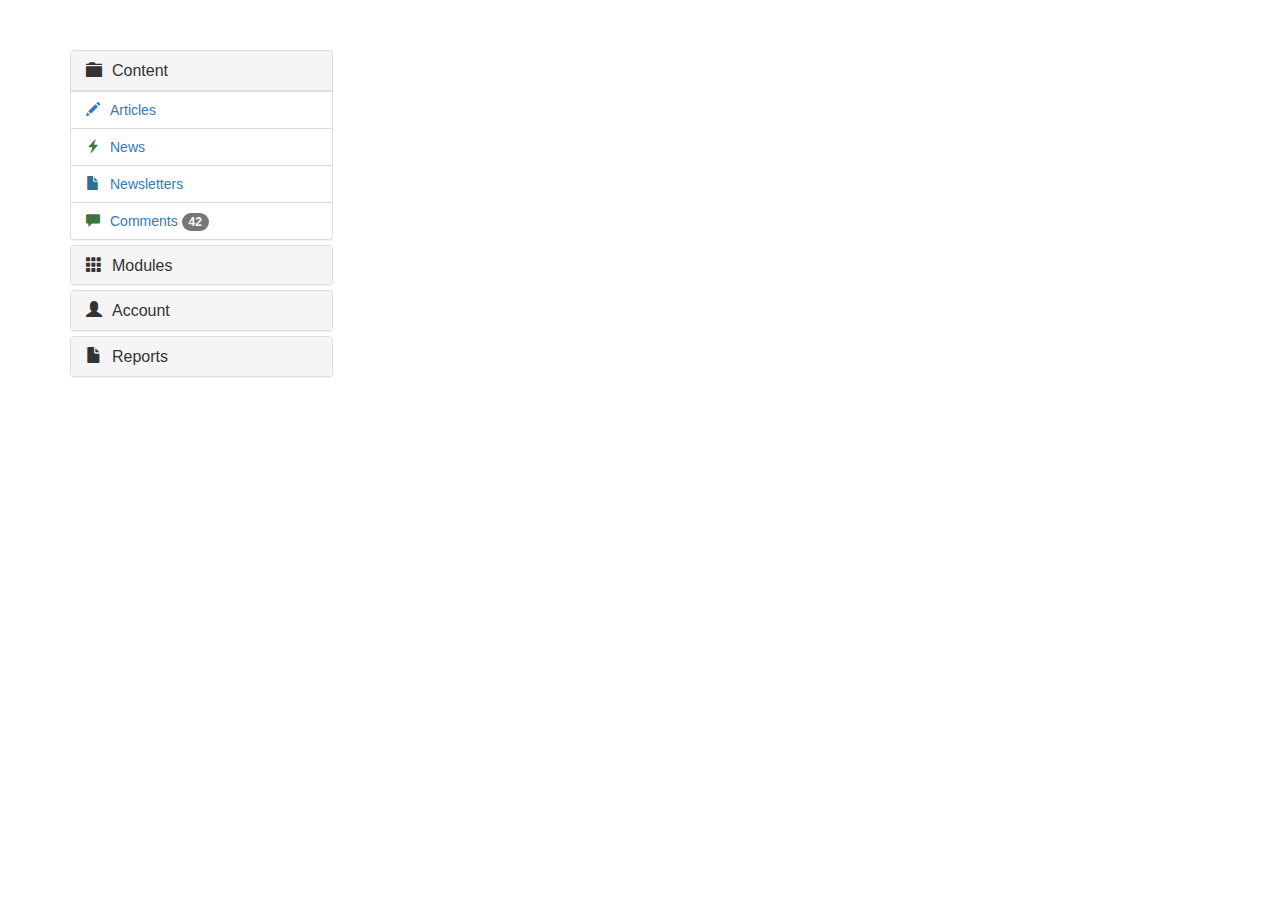
<file: accordion_menu.html>
<!DOCTYPE html>
<html lang="en">
<head>
    <meta charset="utf-8">
    <!-- This file has been downloaded from Bootsnipp.com. Enjoy! -->
    <title>Accordion Menu - Bootsnipp.com</title>
        <meta name="viewport" content="width=device-width, initial-scale=1">
    <link href="http://netdna.bootstrapcdn.com/bootstrap/3.0.3/css/bootstrap.min.css" rel="stylesheet">
    <style type="text/css">
        body{margin-top:50px;}
.glyphicon { margin-right:10px; }
.panel-body { padding:0px; }
.panel-body table tr td { padding-left: 15px }
.panel-body .table {margin-bottom: 0px; }
    </style>
    <script src="http://code.jquery.com/jquery-1.11.1.min.js"></script>
    <script src="http://netdna.bootstrapcdn.com/bootstrap/3.0.3/js/bootstrap.min.js"></script>
</head>
<body>
<div class="container">
    <div class="row">
        <div class="col-sm-3 col-md-3">
            <div class="panel-group" id="accordion">
                <div class="panel panel-default">
                    <div class="panel-heading">
                        <h4 class="panel-title">
                            <a data-toggle="collapse" data-parent="#accordion" href="#collapseOne"><span class="glyphicon glyphicon-folder-close">
                            </span>Content</a>
                        </h4>
                    </div>
                    <div id="collapseOne" class="panel-collapse collapse in">
                        <div class="panel-body">
                            <table class="table">
                                <tr>
                                    <td>
                                        <span class="glyphicon glyphicon-pencil text-primary"></span><a href="http://www.jquery2dotnet.com">Articles</a>
                                    </td>
                                </tr>
                                <tr>
                                    <td>
                                        <span class="glyphicon glyphicon-flash text-success"></span><a href="http://www.jquery2dotnet.com">News</a>
                                    </td>
                                </tr>
                                <tr>
                                    <td>
                                        <span class="glyphicon glyphicon-file text-info"></span><a href="http://www.jquery2dotnet.com">Newsletters</a>
                                    </td>
                                </tr>
                                <tr>
                                    <td>
                                        <span class="glyphicon glyphicon-comment text-success"></span><a href="http://www.jquery2dotnet.com">Comments</a>
                                        <span class="badge">42</span>
                                    </td>
                                </tr>
                            </table>
                        </div>
                    </div>
                </div>
                <div class="panel panel-default">
                    <div class="panel-heading">
                        <h4 class="panel-title">
                            <a data-toggle="collapse" data-parent="#accordion" href="#collapseTwo"><span class="glyphicon glyphicon-th">
                            </span>Modules</a>
                        </h4>
                    </div>
                    <div id="collapseTwo" class="panel-collapse collapse">
                        <div class="panel-body">
                            <table class="table">
                                <tr>
                                    <td>
                                        <a href="http://www.jquery2dotnet.com">Orders</a> <span class="label label-success">$ 320</span>
                                    </td>
                                </tr>
                                <tr>
                                    <td>
                                        <a href="http://www.jquery2dotnet.com">Invoices</a>
                                    </td>
                                </tr>
                                <tr>
                                    <td>
                                        <a href="http://www.jquery2dotnet.com">Shipments</a>
                                    </td>
                                </tr>
                                <tr>
                                    <td>
                                        <a href="http://www.jquery2dotnet.com">Tex</a>
                                    </td>
                                </tr>
                            </table>
                        </div>
                    </div>
                </div>
                <div class="panel panel-default">
                    <div class="panel-heading">
                        <h4 class="panel-title">
                            <a data-toggle="collapse" data-parent="#accordion" href="#collapseThree"><span class="glyphicon glyphicon-user">
                            </span>Account</a>
                        </h4>
                    </div>
                    <div id="collapseThree" class="panel-collapse collapse">
                        <div class="panel-body">
                            <table class="table">
                                <tr>
                                    <td>
                                        <a href="http://www.jquery2dotnet.com">Change Password</a>
                                    </td>
                                </tr>
                                <tr>
                                    <td>
                                        <a href="http://www.jquery2dotnet.com">Notifications</a> <span class="label label-info">5</span>
                                    </td>
                                </tr>
                                <tr>
                                    <td>
                                        <a href="http://www.jquery2dotnet.com">Import/Export</a>
                                    </td>
                                </tr>
                                <tr>
                                    <td>
                                        <span class="glyphicon glyphicon-trash text-danger"></span><a href="http://www.jquery2dotnet.com" class="text-danger">
                                            Delete Account</a>
                                    </td>
                                </tr>
                            </table>
                        </div>
                    </div>
                </div>
                <div class="panel panel-default">
                    <div class="panel-heading">
                        <h4 class="panel-title">
                            <a data-toggle="collapse" data-parent="#accordion" href="#collapseFour"><span class="glyphicon glyphicon-file">
                            </span>Reports</a>
                        </h4>
                    </div>
                    <div id="collapseFour" class="panel-collapse collapse">
                        <div class="panel-body">
                            <table class="table">
                                <tr>
                                    <td>
                                        <span class="glyphicon glyphicon-usd"></span><a href="http://www.jquery2dotnet.com">Sales</a>
                                    </td>
                                </tr>
                                <tr>
                                    <td>
                                        <span class="glyphicon glyphicon-user"></span><a href="http://www.jquery2dotnet.com">Customers</a>
                                    </td>
                                </tr>
                                <tr>
                                    <td>
                                        <span class="glyphicon glyphicon-tasks"></span><a href="http://www.jquery2dotnet.com">Products</a>
                                    </td>
                                </tr>
                                <tr>
                                    <td>
                                        <span class="glyphicon glyphicon-shopping-cart"></span><a href="http://www.jquery2dotnet.com">Shopping Cart</a>
                                    </td>
                                </tr>
                            </table>
                        </div>
                    </div>
                </div>
            </div>
        </div>
    </div>
</div>

<script type="text/javascript">

</script>
</body>
</html>
</file>
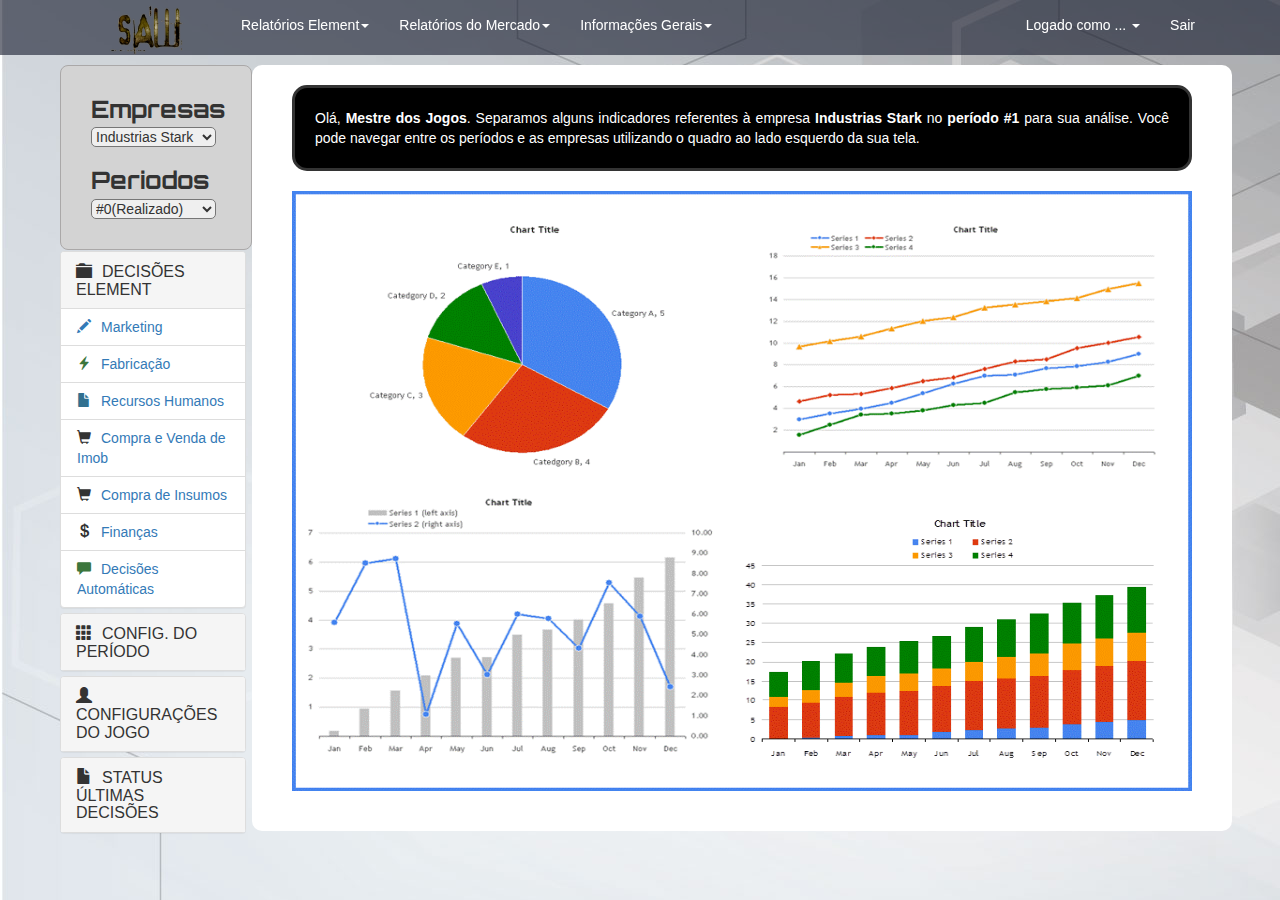
<file: tela graficos.html>
<!DOCTYPE html>
<html lang="pt-br">


<head>
    <meta charset="utf-8">
    <!-- This file has been downloaded from Bootsnipp.com. Enjoy! -->
    <title>Jogos de Empresa</title>
    <meta name="viewport" content="width=device-width, initial-scale=1">
    

    <!-- CSS3 + BOOTSTRAP -->
    <link href="http://maxcdn.bootstrapcdn.com/bootstrap/3.3.0/css/bootstrap.min.css" rel="stylesheet">
    <link href="css/tela%20inicial.css" rel="stylesheet">
    <link href="css/grafics.css" rel="stylesheet">
    <link href="https://fonts.googleapis.com/css?family=Orbitron" rel="stylesheet">
    

    <!-- JAVASCRIPT-->
    <script src=jquery/jquery-1.11.1.js></script>
    <script src="js/bootstrap.js"></script>
    <!-- JS BARRA LATERAL -->
</head>


<body>
<!-- MENU BARRA SUPERIOR -->
<div class="navbar-wrapper">
    <div class="container-fluid">
        <nav class="navbar navbar-fixed-top">
            <div class="container">
                <div class="navbar-header">
                    <button type="button" class="navbar-toggle collapsed" data-toggle="collapse" data-target="#navbar" aria-expanded="false" aria-controls="navbar">
                        <span class="sr-only">Toggle navigation</span>
                        <span class="icon-bar"></span>
                        <span class="icon-bar"></span>
                        <span class="icon-bar"></span>
                    </button>
                    <img class="logo-saw" src="img/Saw_film_logo.png" alt="logo-saw">
                </div>
                <div id="navbar" class="navbar-collapse collapse">
                    <ul class="nav navbar-nav">
                        <li class=" dropdown">
                            <a href="#" class="dropdown-toggle " data-toggle="dropdown" role="button" aria-haspopup="true" aria-expanded="false">Relatórios Element<span class="caret"></span></a>
                            <ul class="dropdown-menu">
                                <li class=" dropdown">
                                    <a href="#" class="dropdown-toggle " data-toggle="dropdown" role="button" aria-haspopup="true" aria-expanded="false">Visão Geral</a>
                                </li>
                                <li><a href="#">Administrativos</a></li>
                                <li><a href="#">De Produção</a> </li>
                                <li><a href="#">Financeiros e Economicos</a></li>
                                <li><a href="#">Decições do Periodo</a></li>
                            </ul>
                        </li>


                        <li class=" dropdown"><a href="#" class="dropdown-toggle " data-toggle="dropdown" role="button" aria-haspopup="true" aria-expanded="false">Relatórios do Mercado<span class="caret"></span></a>
                            <ul class="dropdown-menu">
                                <li><a href="#">Marker Share</a></li>
                                <li><a href="#">Ranking</a></li>
                                <li><a href="#">Balanços Patrimoniais de todas as empresas</a></li>
                                <li><a href="#">Rentabilidade</a></li>
                                <li><a href="#">Estrutura de Capital</a></li>
                                <li><a href="#">Liquidez</a></li>
                                <li><a href="#">Fator Insolvência</a></li>
                                <li><a href="#">Relatórios do Mediador</a></li>
                            </ul>
                        </li>


                        <li class=" dropdown"><a href="#" class="dropdown-toggle active" data-toggle="dropdown" role="button" aria-haspopup="true" aria-expanded="false">Informações Gerais<span class="caret"></span></a>
                            <ul class="dropdown-menu">
                                <li><a href="#">Informações Gerais do Periodo</a></li>
                            </ul>
                        </li>
                    </ul>
                    <ul class="nav navbar-nav pull-right">
                        <li class=" dropdown"><a href="#" class="dropdown-toggle active" data-toggle="dropdown" role="button" aria-haspopup="true" aria-expanded="false">Logado como ...  <span class="caret"></span></a>
                            <ul class="dropdown-menu">
                                <li><a href="#">Trocar Senha</a></li>
                                <li><a href="user_profile.html" target="_blank">Meu Perfil</a></li>
                            </ul>
                        </li>
                        <li class=""><a href="#">Sair</a></li>
                    </ul>
                </div>
            </div>
        </nav>
    </div>
</div>

<!-- BOX CENTRAL COM GRÁFICOS -->
<div class="container-box">
    <div class="box-lateral">
        <h3><strong>Empresas</strong></h3>
        <select>
            <option value="#">Industrias Stark</option>
        </select>
        <br>
            
        <h3><strong>Periodos</strong></h3>
        <select>
            <option value="#">#0(Realizado)</option>
            <option value="#">#1(Realizado)</option>
        </select>
    </div>


    <div class="box-central">
        <div class="black-box">
            <p>Olá, <strong>Mestre dos Jogos</strong>. 
            Separamos alguns indicadores referentes à empresa <strong>Industrias Stark</strong> no <strong>período #1</strong> para sua análise. 
            Você pode navegar entre os períodos e as empresas utilizando o quadro ao lado esquerdo da sua tela.</p>
        </div>
        <img src="img/stacked_column_chart.gif" class="graficos">
    </div>
</div>
    
<div class="container-lateral">
    <div class="row">
        <div class="col-sm-3 col-md-3">
            <div class="panel-group" id="accordion">
                <div class="panel panel-default">
                    <div class="panel-heading">
                        <h4 class="panel-title">
                            <a data-toggle="collapse" data-parent="#accordion" href="#collapseOne"><span class="glyphicon glyphicon-folder-close">
                            </span>DECISÕES ELEMENT</a>
                        </h4>
                    </div>
                    <div id="collapseOne" class="panel-collapse collapse in">
                        <div class="panel-body2">
                            <table class="table">
                                <tr>
                                    <td>
                                        <span class="glyphicon glyphicon-pencil text-primary"></span><a href="#">Marketing</a>
                                    </td>
                                </tr>
                                <tr>
                                    <td>
                                        <span class="glyphicon glyphicon-flash text-success"></span><a href="#">Fabricação</a>
                                    </td>
                                </tr>
                                <tr>
                                    <td>
                                        <span class="glyphicon glyphicon-file text-info"></span><a href="#">Recursos Humanos</a>
                                    </td>
                                </tr>
                                <tr>
                                    <td>
                                        <span class="glyphicon glyphicon-shopping-cart"></span><a href="#">Compra e Venda de Imob</a>
                                    </td>
                                </tr>
                                <tr>
                                    <td>
                                        <span class="glyphicon glyphicon-shopping-cart"></span><a href="#">Compra de Insumos</a>
                                    </td>
                                </tr>
                                <tr>
                                    <td>
                                        <span class="glyphicon glyphicon-usd"></span><a href="#">Finanças</a>
                                    </td>
                                </tr>
                                <tr>
                                    <td>
                                        <span class="glyphicon glyphicon-comment text-success"></span><a href="#">Decisões Automáticas</a>
                                    </td>
                                </tr>
                            </table>
                        </div>
                    </div>
                </div>
                <div class="panel panel-default">
                    <div class="panel-heading">
                        <h4 class="panel-title">
                            <a data-toggle="collapse" data-parent="#accordion" href="#collapseTwo"><span class="glyphicon glyphicon-th">
                            </span>CONFIG. DO PERÍODO</a>
                        </h4>
                    </div>
                    <div id="collapseTwo" class="panel-collapse collapse">
                        <div class="panel-body2">
                            <table class="table">
                                <tr>
                                    <td>
                                        <a href="#">Conf. Gerais do Periodo</a>
                                    </td>
                                </tr>
                                <tr>
                                    <td>
                                        <a href="#">Multas, Prêmios e outros</a>
                                    </td>
                                </tr>
                                <tr>
                                    <td>
                                        <a href="#">Condecorações</a>
                                    </td>
                                </tr>
                                <tr>
                                    <td>
                                        <a href="#">Fornecedores</a>
                                    </td>
                                </tr>
                                <tr>
                                    <td>
                                        <a href="#">Bancos</a>
                                    </td>
                                </tr>
                                <tr>
                                    <td>
                                        <a href="#">Mão de Obra Direta</a>
                                    </td>
                                </tr>
                                <tr>
                                    <td>
                                        <a href="#">Imobilizados</a>
                                    </td>
                                </tr>
                                <tr>
                                    <td>
                                        <a href="#">Custos/Despesas</a>
                                    </td>
                                </tr>
                                <tr>
                                    <td>
                                        <a href="#">Tributos sobre Vendas</a>
                                    </td>
                                </tr>
                                <tr>
                                    <td>
                                        <a href="#">Fretes</a>
                                    </td>
                                </tr>
                                <tr>
                                    <td>
                                        <a href="#">Controle de Relatórios</a>
                                    </td>
                                </tr>
                                <tr>
                                    <td>
                                        <a href="#">Noticias</a>
                                    </td>
                                </tr>    
                            </table>
                        </div>
                    </div>
                </div>
                <div class="panel panel-default">
                    <div class="panel-heading">
                        <h4 class="panel-title">
                            <a data-toggle="collapse" data-parent="#accordion" href="#collapseThree"><span class="glyphicon glyphicon-user">
                            </span>CONFIGURAÇÕES DO JOGO</a>
                        </h4>
                    </div>
                    <div id="collapseThree" class="panel-collapse collapse">
                        <div class="panel-body2">
                            <table class="table">
                                <tr>
                                    <td>
                                        <a href="http://www.jquery2dotnet.com">Empresas</a>
                                    </td>
                                </tr>
                                <tr>
                                    <td>
                                        <a href="http://www.jquery2dotnet.com">Gerenciamento Periodos</a>
                                    </td>
                                </tr>
                                <tr>
                                    <td>
                                        <a href="http://www.jquery2dotnet.com">Usuários</a>
                                    </td>
                                </tr>
                                <tr>
                                    <td>
                                        <a href="http://www.jquery2dotnet.com" class="text-danger">Configurações Ranking</a>
                                    </td>
                                </tr>
                                <tr>
                                    <td>
                                        <a href="http://www.jquery2dotnet.com">Arquivos</a>
                                    </td>
                                </tr>
                                <tr>
                                    <td>
                                        <a href="http://www.jquery2dotnet.com">Noticias Portal</a>
                                    </td>
                                </tr>
                                <tr>
                                    <td>
                                        <a href="http://www.jquery2dotnet.com">Agendamento</a>
                                    </td>
                                </tr>
                                <tr>
                                    <td>
                                        <a href="http://www.jquery2dotnet.com">Configurações Gerais</a>
                                    </td>
                                </tr>
                            </table>
                        </div>
                    </div>
                </div>
                <div class="panel panel-default">
                    <div class="panel-heading">
                        <h4 class="panel-title">
                            <a data-toggle="collapse" data-parent="#accordion" href="#collapseFour"><span class="glyphicon glyphicon-file">
                            </span>STATUS ÚLTIMAS DECISÕES</a>
                        </h4>
                    </div>
                    <div id="collapseFour" class="panel-collapse collapse">
                        <div class="panel-body2">
                            <table class="table">
                                <tr>
                                    <td>
                                        <span class="glyphicon glyphicon-usd"></span><a href="http://www.jquery2dotnet.com">Sales</a>
                                    </td>
                                </tr>
                                <tr>
                                    <td>
                                        <span class="glyphicon glyphicon-user"></span><a href="http://www.jquery2dotnet.com">Customers</a>
                                    </td>
                                </tr>
                                <tr>
                                    <td>
                                        <span class="glyphicon glyphicon-tasks"></span><a href="http://www.jquery2dotnet.com">Products</a>
                                    </td>
                                </tr>
                                <tr>
                                    <td>
                                        <span class="glyphicon glyphicon-shopping-cart"></span><a href="http://www.jquery2dotnet.com">Shopping Cart</a>
                                    </td>
                                </tr>
                            </table>
                        </div>
                    </div>
                </div>
            </div>
        </div>
    </div>
</div>
    
<script type="text/javascript">
</script>


</body>
</html>
</file>
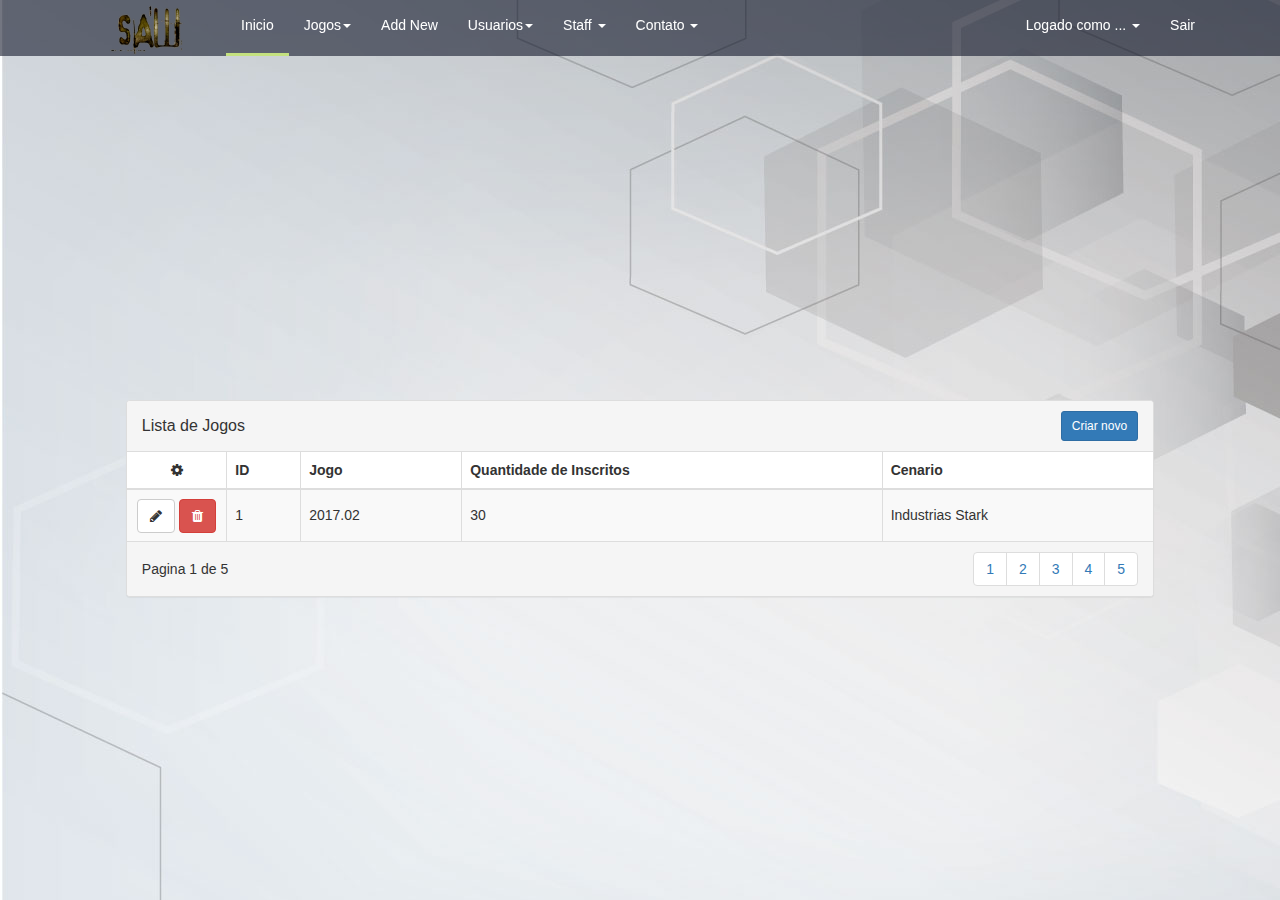
<file: Tela Inicial.html>
<!DOCTYPE html>
<html lang="pt-br">


<head>
    <meta charset="utf-8">
    <!-- This file has been downloaded from Bootsnipp.com. Enjoy! -->
    <title>Jogos de Empresa</title>
        <meta name="viewport" content="width=device-width, initial-scale=1">

    <!-- CSS3 + BOOTSTRAP -->
    <link href="http://maxcdn.bootstrapcdn.com/bootstrap/3.3.0/css/bootstrap.min.css" rel="stylesheet">
    <link href="css/tela%20inicial.css" rel="stylesheet">

    <!-- JAVASCRIPT-->
    <script src="http://code.jquery.com/jquery-1.11.1.min.js"></script>
    <script src="http://maxcdn.bootstrapcdn.com/bootstrap/3.3.0/js/bootstrap.min.js"></script>
</head>


<body>
<!-- MENU BARRA SUPERIOR -->
<div class="navbar-wrapper">
    <div class="container-fluid">
        <nav class="navbar navbar-fixed-top">
            <div class="container">
                <div class="navbar-header">
                    <button type="button" class="navbar-toggle collapsed" data-toggle="collapse" data-target="#navbar" aria-expanded="false" aria-controls="navbar">
                    <span class="sr-only">Toggle navigation</span>
                    <span class="icon-bar"></span>
                    <span class="icon-bar"></span>
                    <span class="icon-bar"></span>
                    </button>
                    <img class="logo-saw" src="img/Saw_film_logo.png" alt="logo-saw">
                </div>
                <div id="navbar" class="navbar-collapse collapse">
                    <ul class="nav navbar-nav">
                        <li class="active"><a href="#" class="">Inicio</a></li>
                        <li class=" dropdown">
                            <a href="#" class="dropdown-toggle " data-toggle="dropdown" role="button" aria-haspopup="true" aria-expanded="false">Jogos<span class="caret"></span></a>
                            <ul class="dropdown-menu">
                                <li class=" dropdown">
                                    <a href="#" class="dropdown-toggle " data-toggle="dropdown" role="button" aria-haspopup="true" aria-expanded="false">Listar Jogos</a>
                                </li>
                                <li><a href="#">Adicionar novo</a></li>
                                <li><a href="#">Listar mensagens</a> </li>
                            </ul>
                        </li>
                        <li><a href="#">Add New</a></li>
                        <li class=" dropdown"><a href="#" class="dropdown-toggle " data-toggle="dropdown" role="button" aria-haspopup="true" aria-expanded="false">Usuarios<span class="caret"></span></a>
                            <ul class="dropdown-menu">
                                <li><a href="#">Ver Usuarios</a></li>
                                <li><a href="#">Cadastrar novo</a></li>
                            </ul>
                        </li>
                        <li class=" dropdown"><a href="#" class="dropdown-toggle active" data-toggle="dropdown" role="button" aria-haspopup="true" aria-expanded="false">Staff <span class="caret"></span></a>
                            <ul class="dropdown-menu">
                                <li><a href="#">View Staff</a></li>
                                <li><a href="#">Add New</a></li>
                                <li><a href="#">Bulk Upload</a></li>
                            </ul>
                        </li>
                        <li class=" down"><a href="#" class="dropdown-toggle active" data-toggle="dropdown" role="button" aria-haspopup="true" aria-expanded="false">Contato <span class="caret"></span></a>
                            <ul class="dropdown-menu">
                                <li><a href="#">Sugestão ou ideias</a></li>
                                <li><a href="#">Reportar Problema</a></li>
                            </ul>
                        </li>
                    </ul>
                    <ul class="nav navbar-nav pull-right">
                        <li class=" dropdown"><a href="#" class="dropdown-toggle active" data-toggle="dropdown" role="button" aria-haspopup="true" aria-expanded="false">Logado como ...  <span class="caret"></span></a>
                            <ul class="dropdown-menu">
                                <li><a href="#">Trocar Senha</a></li>
                                <li><a href="user_profile_page.html" target="_blank">Meu Perfil</a></li>
                            </ul>
                        </li>
                        <li class=""><a href="#">Sair</a></li>
                    </ul>
                </div>
            </div>
        </nav>
    </div>
</div>
<script type="text/javascript">
</script>


<!-- TABELA DE JOGOS-->
<link href="https://cdnjs.cloudflare.com/ajax/libs/font-awesome/4.4.0/css/font-awesome.min.css" rel='stylesheet' type='text/css'>
<div class="container-table">
    <div class="row">
        <div class="col-md-10 col-md-offset-1">

            <div class="panel panel-default panel-table">
                <div class="panel-heading">
                    <div class="row">
                        <div class="col col-xs-6">
                            <h3 class="panel-title">Lista de Jogos</h3>
                        </div>
                        <div class="col col-xs-6 text-right">
                            <button type="button" class="btn btn-sm btn-primary btn-create">Criar novo</button>
                        </div>
                    </div>
                </div>
                <div class="panel-body">
                    <table class="table table-striped table-bordered table-list">
                        <thead>
                        <tr>
                            <th><em class="fa fa-cog"></em></th>
                            <th class="hidden-xs">ID</th>
                            <th>Jogo</th>
                            <th>Quantidade de Inscritos</th>
                            <th>Cenario</th>
                        </tr>
                        </thead>
                        <tbody>
                        <tr>
                            <td align="center">
                                <a class="btn btn-default"><em class="fa fa-pencil"></em></a>
                                <a class="btn btn-danger"><em class="fa fa-trash"></em></a>
                            </td>
                            <td class="hidden-xs">1</td>
                            <td>2017.02</td>
                            <td>30</td>
                            <td>Industrias Stark</td>
                        </tr>
                        </tbody>
                    </table>

                </div>
                <div class="panel-footer">
                    <div class="row">
                        <div class="col col-xs-4">Pagina 1 de 5
                        </div>
                        <div class="col col-xs-8">
                            <ul class="pagination hidden-xs pull-right">
                                <li><a href="#">1</a></li>
                                <li><a href="#">2</a></li>
                                <li><a href="#">3</a></li>
                                <li><a href="#">4</a></li>
                                <li><a href="#">5</a></li>
                            </ul>
                            <ul class="pagination visible-xs pull-right">
                                <li><a href="#">«</a></li>
                                <li><a href="#">»</a></li>
                            </ul>
                        </div>
                    </div>
                </div>
            </div>
        </div>
    </div>
</div>

</body>
</html>
</file>
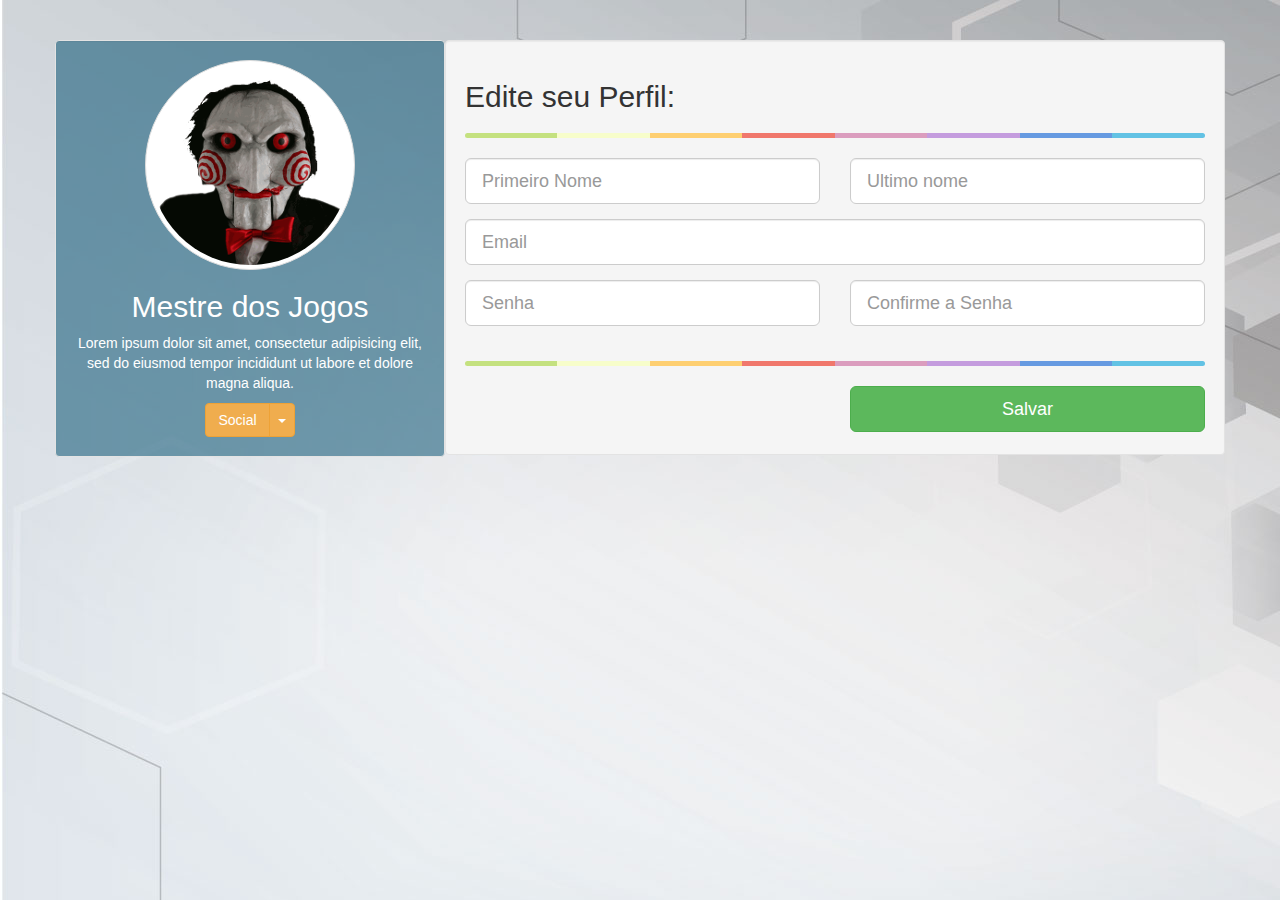
<file: user_profile.html>
<!DOCTYPE html>
<html lang="pt-br">


<head>
    <meta charset="utf-8">
    <!-- This file has been downloaded from Bootsnipp.com. Enjoy! -->
    <title>Perfil do Usuario</title>
        <meta name="viewport" content="width=device-width, initial-scale=1">

	<!-- CSS -->
    <link href="http://netdna.bootstrapcdn.com/bootstrap/3.1.0/css/bootstrap.min.css" rel="stylesheet">
	<link href="css/user_profile.css" rel="stylesheet">

	<!-- JS + JQuery -->
    <script src="http://code.jquery.com/jquery-1.11.1.min.js"></script>
    <script src="http://netdna.bootstrapcdn.com/bootstrap/3.1.0/js/bootstrap.min.js"></script>
</head>


<body>
<div class="container">
<br>
<br>
	<div class="row" id="main">
        <div class="col-md-4 well" id="leftPanel">
            <div class="row">
                <div class="col-md-12">
                	<div>
        				<img src="img/SAW.png" alt="Texto Alternativo" class="img-circle img-thumbnail">
        				<h2>Mestre dos Jogos</h2>
        				<p>Lorem ipsum dolor sit amet, consectetur adipisicing elit, sed do eiusmod
        				tempor incididunt ut labore et dolore magna aliqua.</p>
                        <div class="btn-group">
                            <button type="button" class="btn btn-warning">
                                Social</button>
                            <button type="button" class="btn btn-warning dropdown-toggle" data-toggle="dropdown">
                                <span class="caret"></span><span class="sr-only">Social</span>
                            </button>
                            <ul class="dropdown-menu" role="menu">
                                <li><a href="#">Twitter</a></li>
                                <li><a href="https://plus.google.com/+Jquery2dotnet/posts">Google +</a></li>
                                <li><a href="https://www.facebook.com/jquery2dotnet">Facebook</a></li>
                                <li class="divider"></li>
                                <li><a href="#">Github</a></li>
                            </ul>
                        </div>
        			</div>
        		</div>
            </div>
        </div>
        <div class="col-md-8 well" id="rightPanel">
            <div class="row">
    <div class="col-md-12">
    	<form role="form">
			<h2>Edite seu Perfil:</h2>
			<hr class="colorgraph">
			<div class="row">
				<div class="col-xs-12 col-sm-6 col-md-6">
					<div class="form-group">
                        <input type="text" name="first_name" id="first_name" class="form-control input-lg" placeholder="Primeiro Nome" tabindex="1">
					</div>
				</div>
				<div class="col-xs-12 col-sm-6 col-md-6">
					<div class="form-group">
						<input type="text" name="last_name" id="last_name" class="form-control input-lg" placeholder="Ultimo nome" tabindex="2">
					</div>
				</div>
			</div>
			<div class="form-group">
				<input type="email" name="email" id="email" class="form-control input-lg" placeholder="Email" tabindex="4">
			</div>
			<div class="row">
				<div class="col-xs-12 col-sm-6 col-md-6">
					<div class="form-group">
						<input type="password" name="password" id="password" class="form-control input-lg" placeholder="Senha" tabindex="5">
					</div>
				</div>
				<div class="col-xs-12 col-sm-6 col-md-6">
					<div class="form-group">
						<input type="password" name="password_confirmation" id="password_confirmation" class="form-control input-lg" placeholder="Confirme a Senha" tabindex="6">
					</div>
				</div>
			</div>
			<hr class="colorgraph">
			<div class="row">
				<div class="col-xs-12 col-md-6"></div>
				<div class="col-xs-12 col-md-6"><a href="#" class="btn btn-success btn-block btn-lg">Salvar</a></div>
			</div>
		</form>
	</div>
</div>
<!-- Modal -->
<div class="modal fade" id="t_and_c_m" tabindex="-1" role="dialog" aria-labelledby="myModalLabel" aria-hidden="true">
	<div class="modal-dialog modal-lg">
		<div class="modal-content">
			<div class="modal-header">
				<button type="button" class="close" data-dismiss="modal" aria-hidden="true">×</button>
				<h4 class="modal-title" id="myModalLabel">Termos & Condições</h4>
			</div>
			<div class="modal-body">
				<p>Lorem ipsum dolor sit amet, consectetur adipisicing elit. Similique, itaque, modi, aliquam nostrum at sapiente consequuntur natus odio reiciendis perferendis rem nisi tempore possimus ipsa porro delectus quidem dolorem ad.</p>
				<p>Lorem ipsum dolor sit amet, consectetur adipisicing elit. Similique, itaque, modi, aliquam nostrum at sapiente consequuntur natus odio reiciendis perferendis rem nisi tempore possimus ipsa porro delectus quidem dolorem ad.</p>
				<p>Lorem ipsum dolor sit amet, consectetur adipisicing elit. Similique, itaque, modi, aliquam nostrum at sapiente consequuntur natus odio reiciendis perferendis rem nisi tempore possimus ipsa porro delectus quidem dolorem ad.</p>
				<p>Lorem ipsum dolor sit amet, consectetur adipisicing elit. Similique, itaque, modi, aliquam nostrum at sapiente consequuntur natus odio reiciendis perferendis rem nisi tempore possimus ipsa porro delectus quidem dolorem ad.</p>
				<p>Lorem ipsum dolor sit amet, consectetur adipisicing elit. Similique, itaque, modi, aliquam nostrum at sapiente consequuntur natus odio reiciendis perferendis rem nisi tempore possimus ipsa porro delectus quidem dolorem ad.</p>
				<p>Lorem ipsum dolor sit amet, consectetur adipisicing elit. Similique, itaque, modi, aliquam nostrum at sapiente consequuntur natus odio reiciendis perferendis rem nisi tempore possimus ipsa porro delectus quidem dolorem ad.</p>
				<p>Lorem ipsum dolor sit amet, consectetur adipisicing elit. Similique, itaque, modi, aliquam nostrum at sapiente consequuntur natus odio reiciendis perferendis rem nisi tempore possimus ipsa porro delectus quidem dolorem ad.</p>
			</div>
			<div class="modal-footer">
				<button type="button" class="btn btn-primary" data-dismiss="modal">Eu aceito</button>
			</div>
		</div><!-- /.modal-content -->
	</div><!-- /.modal-dialog -->
</div><!-- /.modal -->
</div>
        </div>
     </div>       
</div>
<script type="text/javascript">

</script>
</body>
</html>
</file>
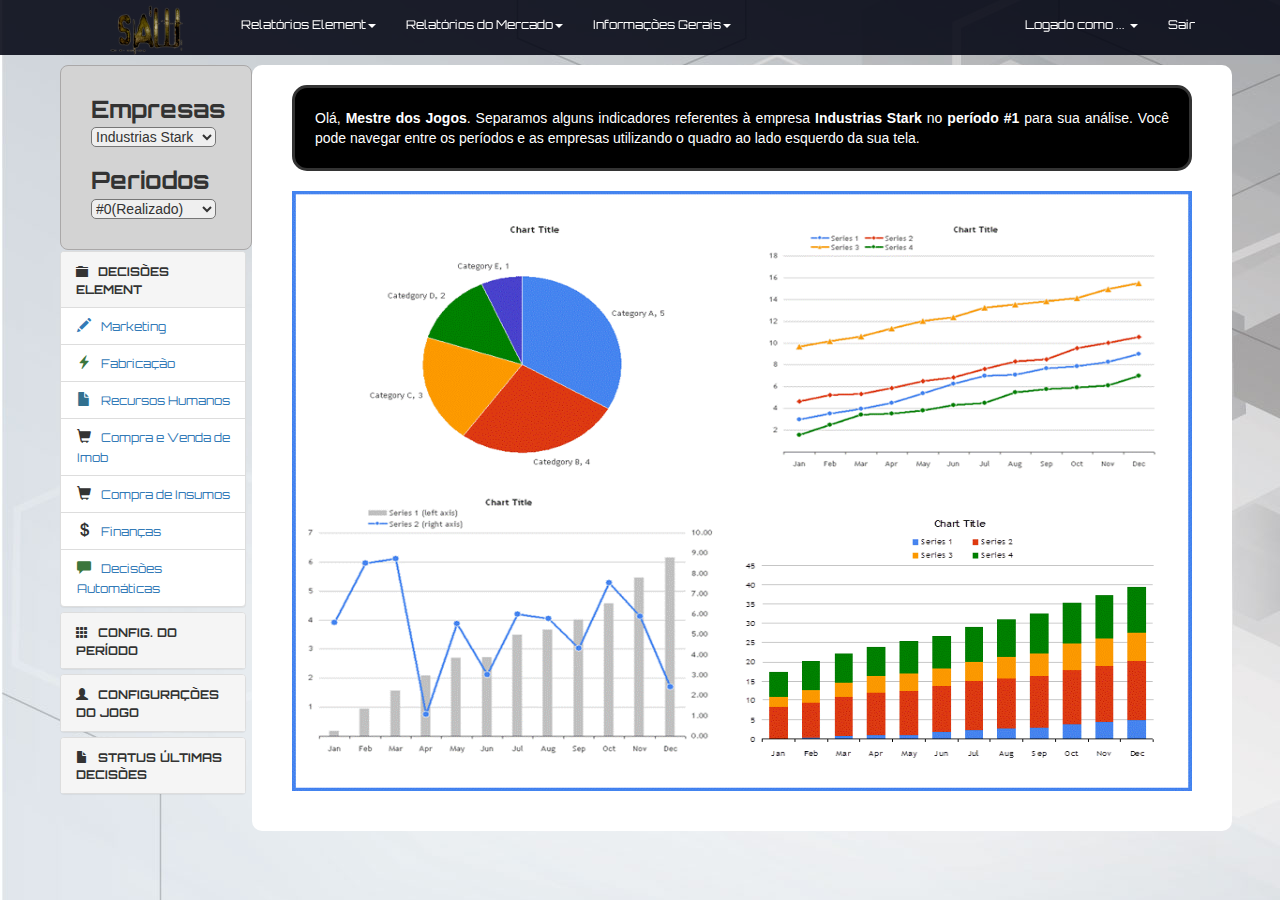
<file: WebContent/tela graficos.html>
<!DOCTYPE html>
<html lang="pt-br">


<head>
    <meta charset="utf-8">
    <!-- This file has been downloaded from Bootsnipp.com. Enjoy! -->
    <title>Jogos de Empresa</title>
    <meta name="viewport" content="width=device-width, initial-scale=1">
    

    <!-- CSS3 + BOOTSTRAP -->
    <link href="http://maxcdn.bootstrapcdn.com/bootstrap/3.3.0/css/bootstrap.min.css" rel="stylesheet">
    <link href="css/tela%20inicial.css" rel="stylesheet">
    <link href="css/grafics.css" rel="stylesheet">
    <link href="https://fonts.googleapis.com/css?family=Orbitron" rel="stylesheet">
    

    <!-- JAVASCRIPT-->
    <script src=jquery/jquery-1.11.1.js></script>
    <script src="js/bootstrap.js"></script>
    <script scr="js/modal.js"></script>
    <!-- JS BARRA LATERAL -->
</head>


<body>
<!-- MENU BARRA SUPERIOR -->
<div class="navbar-wrapper">
    <div class="container-fluid">
        <nav class="navbar navbar-fixed-top">
            <div class="container">
                <div class="navbar-header">
                    <button type="button" class="navbar-toggle collapsed" data-toggle="collapse" data-target="#navbar" aria-expanded="false" aria-controls="navbar">
                        <span class="sr-only">Toggle navigation</span>
                        <span class="icon-bar"></span>
                        <span class="icon-bar"></span>
                        <span class="icon-bar"></span>
                    </button>
                    <img class="logo-saw" src="img/Saw_film_logo.png" alt="logo-saw">
                </div>
                <div id="navbar" class="navbar-collapse collapse">
                    <ul class="nav navbar-nav">
                        <li class=" dropdown">
                            <a href="#" class="dropdown-toggle " data-toggle="dropdown" role="button" aria-haspopup="true" aria-expanded="false">Relatórios Element<span class="caret"></span></a>
                            <ul class="dropdown-menu">
                                <li class=" dropdown">
                                    <a href="#" class="dropdown-toggle " data-toggle="dropdown" role="button" aria-haspopup="true" aria-expanded="false">Visão Geral</a>
                                </li>
                                <li><a href="#">Administrativos</a></li>
                                <li><a href="#">De Produção</a> </li>
                                <li><a href="#">Financeiros e Economicos</a></li>
                                <li><a href="#">Decições do Periodo</a></li>
                            </ul>
                        </li>


                        <li class=" dropdown"><a href="#" class="dropdown-toggle " data-toggle="dropdown" role="button" aria-haspopup="true" aria-expanded="false">Relatórios do Mercado<span class="caret"></span></a>
                            <ul class="dropdown-menu">
                                <li><a href="#">Marker Share</a></li>
                                <li><a href="#">Ranking</a></li>
                                <li><a href="#">Balanços Patrimoniais de todas as empresas</a></li>
                                <li><a href="#">Rentabilidade</a></li>
                                <li><a href="#">Estrutura de Capital</a></li>
                                <li><a href="#">Liquidez</a></li>
                                <li><a href="#">Fator Insolvência</a></li>
                                <li><a href="#">Relatórios do Mediador</a></li>
                            </ul>
                        </li>


                        <li class=" dropdown"><a href="#" class="dropdown-toggle active" data-toggle="dropdown" role="button" aria-haspopup="true" aria-expanded="false">Informações Gerais<span class="caret"></span></a>
                            <ul class="dropdown-menu">
                                <li><a href="#">Informações Gerais do Periodo</a></li>
                            </ul>
                        </li>
                    </ul>
                    <ul class="nav navbar-nav pull-right">
                        <li class=" dropdown"><a href="#" class="dropdown-toggle active" data-toggle="dropdown" role="button" aria-haspopup="true" aria-expanded="false">Logado como ...  <span class="caret"></span></a>
                            <ul class="dropdown-menu">
                                <li><a href="#">Trocar Senha</a></li>
                                <li><a href="user_profile.html" target="_blank">Meu Perfil</a></li>
                            </ul>
                        </li>
                        <li class=""><a href="#">Sair</a></li>
                    </ul>
                </div>
            </div>
        </nav>
    </div>
</div>

<!-- BOX CENTRAL COM GRÁFICOS -->
<div class="container-box">
    <div class="box-lateral">
        <h3><strong>Empresas</strong></h3>
        <select>
            <option value="#">Industrias Stark</option>
        </select>
        <br>
            
        <h3><strong>Periodos</strong></h3>
        <select>
            <option value="#">#0(Realizado)</option>
            <option value="#">#1(Realizado)</option>
        </select>
    </div>


    <div class="box-central">
        <div class="black-box">
            <p>Olá, <strong>Mestre dos Jogos</strong>. 
            Separamos alguns indicadores referentes à empresa <strong>Industrias Stark</strong> no <strong>período #1</strong> para sua análise. 
            Você pode navegar entre os períodos e as empresas utilizando o quadro ao lado esquerdo da sua tela.</p>
        </div>
        <img src="img/stacked_column_chart.gif" class="graficos">
    </div>
        
    
    <div class="box-direito">
        <div class="box-mural">
            <h2>MURAL</h2>
            <ul>
                <li>teste1</li>
                <li>teste2</li>
                <li>teste3</li>
                <li>teste4</li>
                <li>teste5</li> 
            </ul>
        </div>
    </div>
</div>
    
<div class="container-lateral">
    <div class="row">
        <div class="col-sm-3 col-md-3">
            <div class="panel-group" id="accordion">
                <div class="panel panel-default">
                    <div class="panel-heading">
                        <h4 class="panel-title">
                            <a data-toggle="collapse" data-parent="#accordion" href="#collapseOne"><span class="glyphicon glyphicon-folder-close">
                            </span><strong>DECISÕES ELEMENT</strong></a>
                        </h4>
                    </div>
                    <div id="collapseOne" class="panel-collapse collapse in">
                        <div class="panel-body2">
                            <table class="table">
                                <tr>
                                    <td>
                                        <span id="myBtn" class="glyphicon glyphicon-pencil text-primary"></span><a href="#">Marketing</a>
                                    </td>
                                </tr>
                                <tr>
                                    <td>
                                        <span class="glyphicon glyphicon-flash text-success"></span><a href="#">Fabricação</a>
                                    </td>
                                </tr>
                                <tr>
                                    <td>
                                        <span class="glyphicon glyphicon-file text-info"></span><a href="#">Recursos Humanos</a>
                                    </td>
                                </tr>
                                <tr>
                                    <td>
                                        <span class="glyphicon glyphicon-shopping-cart"></span><a href="#">Compra e Venda de Imob</a>
                                    </td>
                                </tr>
                                <tr>
                                    <td>
                                        <span class="glyphicon glyphicon-shopping-cart"></span><a href="#">Compra de Insumos</a>
                                    </td>
                                </tr>
                                <tr>
                                    <td>
                                        <span class="glyphicon glyphicon-usd"></span><a href="#">Finanças</a>
                                    </td>
                                </tr>
                                <tr>
                                    <td>
                                        <span class="glyphicon glyphicon-comment text-success"></span><a href="#">Decisões Automáticas</a>
                                    </td>
                                </tr>
                            </table>
                        </div>
                    </div>
                </div>
                <div class="panel panel-default">
                    <div class="panel-heading">
                        <h4 class="panel-title">
                            <a data-toggle="collapse" data-parent="#accordion" href="#collapseTwo"><span class="glyphicon glyphicon-th">
                            </span><strong>CONFIG. DO PERÍODO</strong></a>
                        </h4>
                    </div>
                    <div id="collapseTwo" class="panel-collapse collapse">
                        <div class="panel-body2">
                            <table class="table">
                                <tr>
                                    <td>
                                        <a href="#">Conf. Gerais do Periodo</a>
                                    </td>
                                </tr>
                                <tr>
                                    <td>
                                        <a href="#">Multas, Prêmios e outros</a>
                                    </td>
                                </tr>
                                <tr>
                                    <td>
                                        <a href="#">Condecorações</a>
                                    </td>
                                </tr>
                                <tr>
                                    <td>
                                        <a href="#">Fornecedores</a>
                                    </td>
                                </tr>
                                <tr>
                                    <td>
                                        <a href="#">Bancos</a>
                                    </td>
                                </tr>
                                <tr>
                                    <td>
                                        <a href="#">Mão de Obra Direta</a>
                                    </td>
                                </tr>
                                <tr>
                                    <td>
                                        <a href="#">Imobilizados</a>
                                    </td>
                                </tr>
                                <tr>
                                    <td>
                                        <a href="#">Custos/Despesas</a>
                                    </td>
                                </tr>
                                <tr>
                                    <td>
                                        <a href="#">Tributos sobre Vendas</a>
                                    </td>
                                </tr>
                                <tr>
                                    <td>
                                        <a href="#">Fretes</a>
                                    </td>
                                </tr>
                                <tr>
                                    <td>
                                        <a href="#">Controle de Relatórios</a>
                                    </td>
                                </tr>
                                <tr>
                                    <td>
                                        <a href="#">Noticias</a>
                                    </td>
                                </tr>    
                            </table>
                        </div>
                    </div>
                </div>
                <div class="panel panel-default">
                    <div class="panel-heading">
                        <h4 class="panel-title">
                            <a data-toggle="collapse" data-parent="#accordion" href="#collapseThree"><span class="glyphicon glyphicon-user">
                            </span><strong>CONFIGURAÇÕES DO JOGO</strong></a>
                        </h4>
                    </div>
                    <div id="collapseThree" class="panel-collapse collapse">
                        <div class="panel-body2">
                            <table class="table">
                                <tr>
                                    <td>
                                        <a href="#">Empresas</a>
                                    </td>
                                </tr>
                                <tr>
                                    <td>
                                        <a href="#">Gerenciamento Periodos</a>
                                    </td>
                                </tr>
                                <tr>
                                    <td>
                                        <a href="#">Usuários</a>
                                    </td>
                                </tr>
                                <tr>
                                    <td>
                                        <a href="#" class="text-danger">Configurações Ranking</a>
                                    </td>
                                </tr>
                                <tr>
                                    <td>
                                        <a href="#">Arquivos</a>
                                    </td>
                                </tr>
                                <tr>
                                    <td>
                                        <a href="#">Noticias Portal</a>
                                    </td>
                                </tr>
                                <tr>
                                    <td>
                                        <a href="#">Agendamento</a>
                                    </td>
                                </tr>
                                <tr>
                                    <td>
                                        <a href="#">Configurações Gerais</a>
                                    </td>
                                </tr>
                            </table>
                        </div>
                    </div>
                </div>
                <div class="panel panel-default">
                    <div class="panel-heading">
                        <h4 class="panel-title">
                            <a data-toggle="collapse" data-parent="#accordion" href="#collapseFour"><span class="glyphicon glyphicon-file">
                            </span><strong>STATUS ÚLTIMAS DECISÕES</strong></a>
                        </h4>
                    </div>
                    <div id="collapseFour" class="panel-collapse collapse">
                        <div class="panel-body2">
                            <table class="table">
                                <tr>
                                    <td>
                                        <span class="glyphicon glyphicon-usd"></span><a href="#">Sales</a>
                                    </td>
                                </tr>
                                <tr>
                                    <td>
                                        <span class="glyphicon glyphicon-user"></span><a href="#">Customers</a>
                                    </td>
                                </tr>
                                <tr>
                                    <td>
                                        <span class="glyphicon glyphicon-tasks"></span><a href="#">Products</a>
                                    </td>
                                </tr>
                                <tr>
                                    <td>
                                        <span class="glyphicon glyphicon-shopping-cart"></span><a href="#">Shopping Cart</a>
                                    </td>
                                </tr>
                            </table>
                        </div>
                    </div>
                </div>
            </div>
        </div>
    </div>
</div>
    
<script type="text/javascript">
</script>


</body>
</html>
</file>
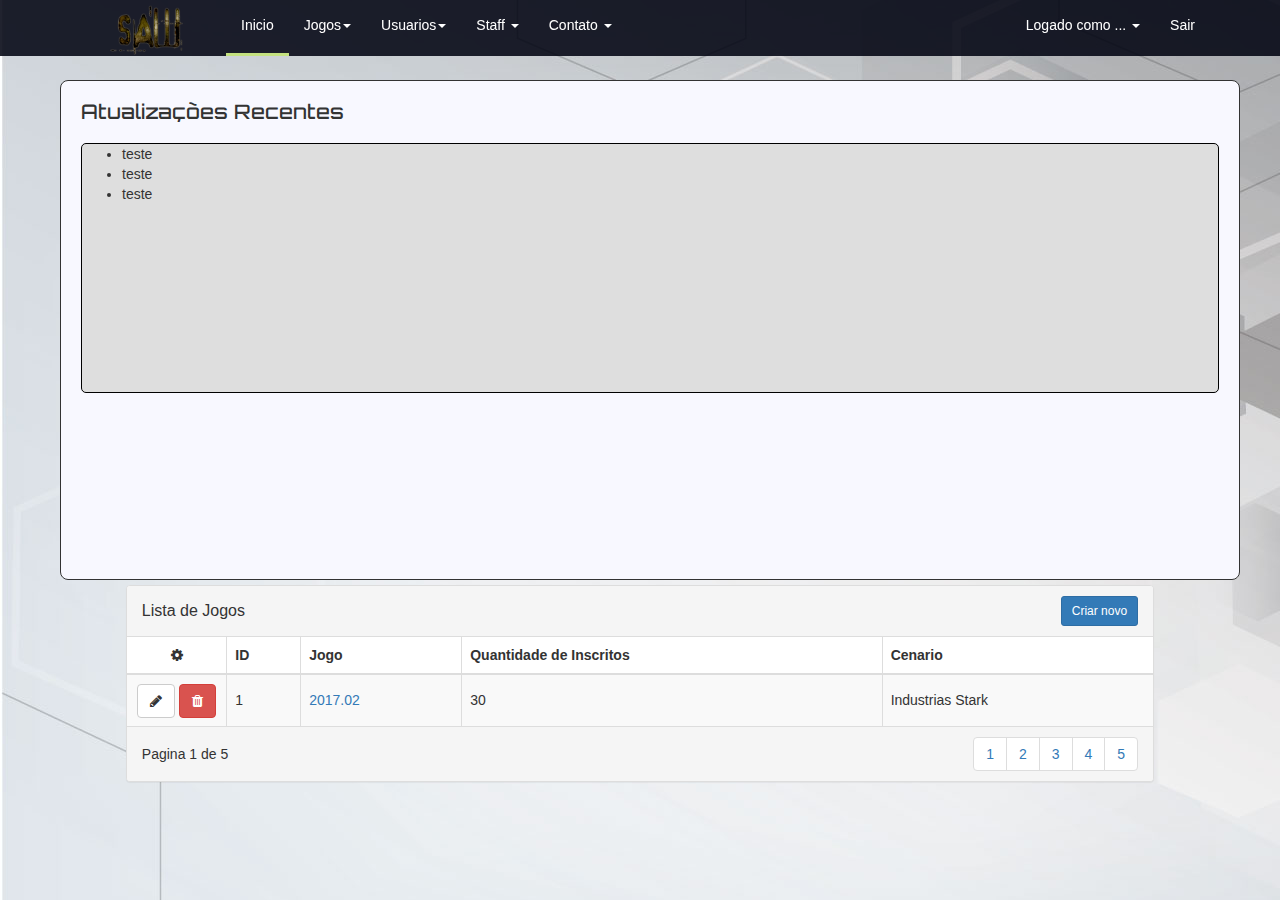
<file: WebContent/Tela Inicial.html>
<!DOCTYPE html>
<html lang="pt-br">


<head>
    <meta charset="utf-8">
    <!-- This file has been downloaded from Bootsnipp.com. Enjoy! -->
    <title>Jogos de Empresa</title>
        <meta name="viewport" content="width=device-width, initial-scale=1">

    <!-- CSS3 + BOOTSTRAP -->
    <link href="http://maxcdn.bootstrapcdn.com/bootstrap/3.3.0/css/bootstrap.min.css" rel="stylesheet">
    <link href="css/tela%20inicial.css" rel="stylesheet">
    <link href="https://fonts.googleapis.com/css?family=Orbitron" rel="stylesheet">

    <!-- JAVASCRIPT-->
    <script src="http://code.jquery.com/jquery-1.11.1.min.js"></script>
    <script src="http://maxcdn.bootstrapcdn.com/bootstrap/3.3.0/js/bootstrap.min.js"></script>
</head>


<body>
<!-- MENU BARRA SUPERIOR -->
<div class="navbar-wrapper">
    <div class="container-fluid">
        <nav class="navbar navbar-fixed-top">
            <div class="container">
                <div class="navbar-header">
                    <button type="button" class="navbar-toggle collapsed" data-toggle="collapse" data-target="#navbar" aria-expanded="false" aria-controls="navbar">
                    <span class="sr-only">Toggle navigation</span>
                    <span class="icon-bar"></span>
                    <span class="icon-bar"></span>
                    <span class="icon-bar"></span>
                    </button>
                    <img class="logo-saw" src="img/Saw_film_logo.png" alt="logo-saw">
                </div>
                <div id="navbar" class="navbar-collapse collapse">
                    <ul class="nav navbar-nav">
                        <li class="active"><a href="#" class="">Inicio</a></li>
                        <li class=" dropdown">
                            <a href="#" class="dropdown-toggle " data-toggle="dropdown" role="button" aria-haspopup="true" aria-expanded="false">Jogos<span class="caret"></span></a>
                            <ul class="dropdown-menu">
                                <li class=" dropdown">
                                    <a href="#" class="dropdown-toggle " data-toggle="dropdown" role="button" aria-haspopup="true" aria-expanded="false">Listar Jogos</a>
                                </li>
                                <li><a href="#">Adicionar novo</a></li>
                                <li><a href="#">Listar mensagens</a> </li>
                            </ul>
                        </li>
                        <li class=" dropdown"><a href="#" class="dropdown-toggle " data-toggle="dropdown" role="button" aria-haspopup="true" aria-expanded="false">Usuarios<span class="caret"></span></a>
                            <ul class="dropdown-menu">
                                <li><a href="#">Ver Usuarios</a></li>
                                <li><a href="#">Cadastrar novo</a></li>
                            </ul>
                        </li>
                        <li class=" dropdown"><a href="#" class="dropdown-toggle active" data-toggle="dropdown" role="button" aria-haspopup="true" aria-expanded="false">Staff <span class="caret"></span></a>
                            <ul class="dropdown-menu">
                                <li><a href="#">View Staff</a></li>
                                <li><a href="#">Add New</a></li>
                                <li><a href="#">Bulk Upload</a></li>
                            </ul>
                        </li>
                        <li class=" down"><a href="#" class="dropdown-toggle active" data-toggle="dropdown" role="button" aria-haspopup="true" aria-expanded="false">Contato <span class="caret"></span></a>
                            <ul class="dropdown-menu">
                                <li><a href="#">Sugestão ou ideias</a></li>
                                <li><a href="#">Reportar Problema</a></li>
                            </ul>
                        </li>
                    </ul>
                    <ul class="nav navbar-nav pull-right">
                        <li class=" dropdown"><a href="#" class="dropdown-toggle active" data-toggle="dropdown" role="button" aria-haspopup="true" aria-expanded="false">Logado como ...  <span class="caret"></span></a>
                            <ul class="dropdown-menu">
                                <li><a href="#">Trocar Senha</a></li>
                                <li><a href="user_profile.html" target="_blank">Meu Perfil</a></li>
                            </ul>
                        </li>
                        <li class=""><a href="#">Sair</a></li>
                    </ul>
                </div>
            </div>
        </nav>
    </div>
</div>
<script type="text/javascript">
</script>

<!-- BOX ATUALIZAÇÕES -->
<div class="container-att">
    <div class="box-att">
        <h1>Atualizações Recentes</h1>
        <div class="box-att2">
            <ul>
                <li>teste</li>
                <li>teste</li>
                <li>teste</li>
            </ul>
        </div>
    </div>
</div>

    <!-- TABELA DE JOGOS-->
    <link href="https://cdnjs.cloudflare.com/ajax/libs/font-awesome/4.4.0/css/font-awesome.min.css" rel='stylesheet' type='text/css'>
    <div class="container-table">
        <div class="row">
            <div class="col-md-10 col-md-offset-1">

                <div class="panel panel-default panel-table">
                    <div class="panel-heading">
                        <div class="row">
                            <div class="col col-xs-6">
                                <h3 class="panel-title">Lista de Jogos</h3>
                            </div>
                            <div class="col col-xs-6 text-right">
                                <button type="button" class="btn btn-sm btn-primary btn-create">Criar novo</button>
                            </div>
                        </div>
                    </div>
                    <div class="panel-body">
                        <table class="table table-striped table-bordered table-list">
                            <thead>
                            <tr>
                                <th><em class="fa fa-cog"></em></th>
                                <th class="hidden-xs">ID</th>
                                <th>Jogo</th>
                                <th>Quantidade de Inscritos</th>
                                <th>Cenario</th>
                            </tr>
                            </thead>
                            <tbody>
                            <tr>
                                <td align="center">
                                    <a class="btn btn-default"><em class="fa fa-pencil"></em></a>
                                    <a class="btn btn-danger"><em class="fa fa-trash"></em></a>
                                </td>
                                <td class="hidden-xs">1</td>
                                <td><a href="#">2017.02</td>
                                <td>30</td>
                                <td>Industrias Stark</td>
                            </tr>
                            </tbody>
                        </table>

                    </div>
                    <div class="panel-footer">
                        <div class="row">
                            <div class="col col-xs-4">Pagina 1 de 5
                            </div>
                            <div class="col col-xs-8">
                                <ul class="pagination hidden-xs pull-right">
                                    <li><a href="#">1</a></li>
                                    <li><a href="#">2</a></li>
                                    <li><a href="#">3</a></li>
                                    <li><a href="#">4</a></li>
                                    <li><a href="#">5</a></li>
                                </ul>
                                <ul class="pagination visible-xs pull-right">
                                    <li><a href="#">«</a></li>
                                    <li><a href="#">»</a></li>
                                </ul>
                            </div>
                        </div>
                    </div>
                </div>
            </div>
        </div>
    </div>

</body>
</html>
</file>
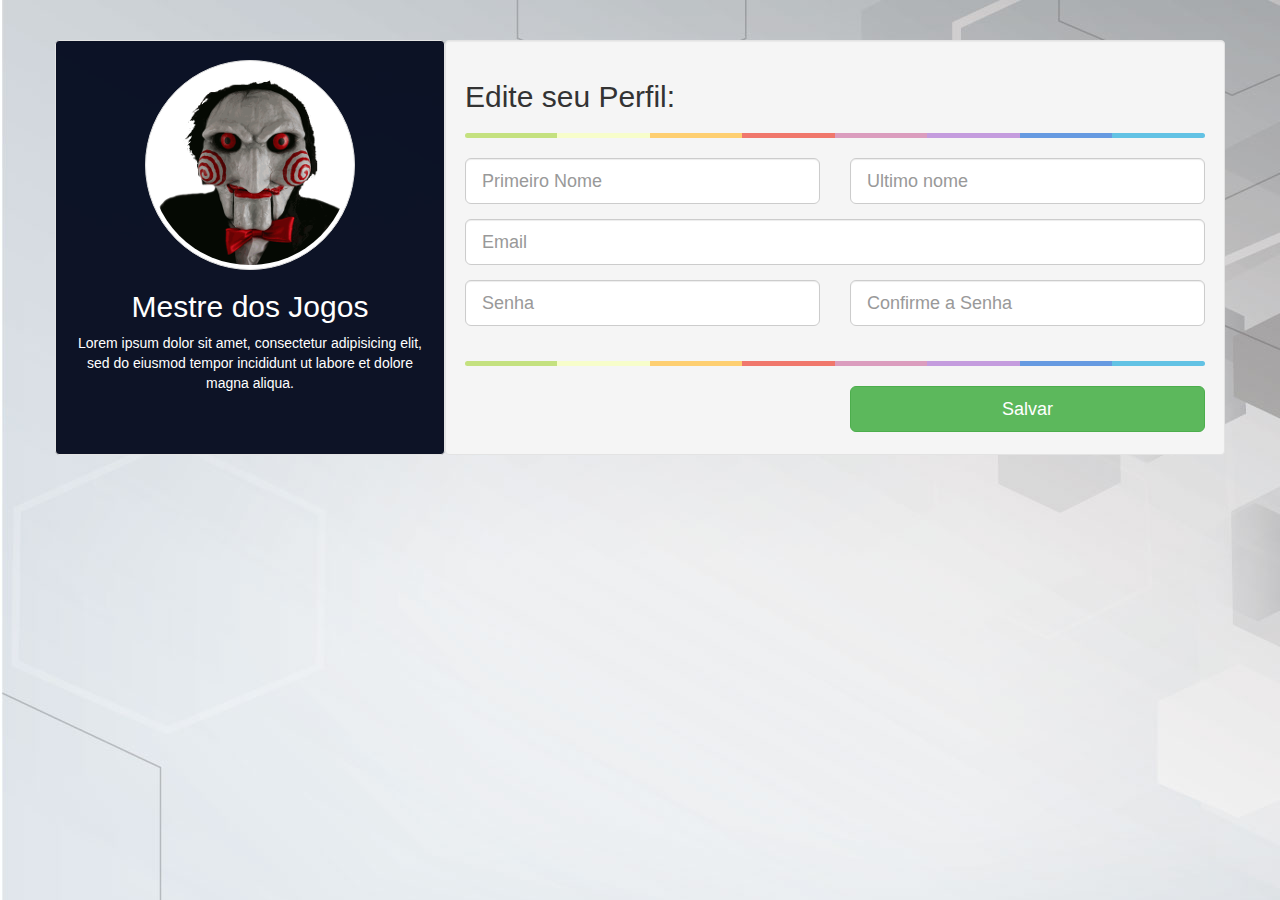
<file: WebContent/user_profile.html>
<!DOCTYPE html>
<html lang="pt-br">


<head>
    <meta charset="utf-8">
    <!-- This file has been downloaded from Bootsnipp.com. Enjoy! -->
    <title>Perfil do Usuario</title>
        <meta name="viewport" content="width=device-width, initial-scale=1">

	<!-- CSS -->
    <link href="http://netdna.bootstrapcdn.com/bootstrap/3.1.0/css/bootstrap.min.css" rel="stylesheet">
	<link href="css/user_profile.css" rel="stylesheet">

	<!-- JS + JQuery -->
    <script src="http://code.jquery.com/jquery-1.11.1.min.js"></script>
    <script src="http://netdna.bootstrapcdn.com/bootstrap/3.1.0/js/bootstrap.min.js"></script>
</head>


<body>
<div class="container">
<br>
<br>
	<div class="row" id="main">
        <div class="col-md-4 well" id="leftPanel">
            <div class="row">
                <div class="col-md-12">
                	<div>
        				<img src="img/SAW.png" alt="Texto Alternativo" class="img-circle img-thumbnail">
        				<h2>Mestre dos Jogos</h2>
        				<p>Lorem ipsum dolor sit amet, consectetur adipisicing elit, sed do eiusmod
        				tempor incididunt ut labore et dolore magna aliqua.</p>
        			</div>
        		</div>
            </div>
        </div>
        <div class="col-md-8 well" id="rightPanel">
            <div class="row">
    <div class="col-md-12">
    	<form role="form">
			<h2>Edite seu Perfil:</h2>
			<hr class="colorgraph">
			<div class="row">
				<div class="col-xs-12 col-sm-6 col-md-6">
					<div class="form-group">
                        <input type="text" name="first_name" id="first_name" class="form-control input-lg" placeholder="Primeiro Nome" tabindex="1">
					</div>
				</div>
				<div class="col-xs-12 col-sm-6 col-md-6">
					<div class="form-group">
						<input type="text" name="last_name" id="last_name" class="form-control input-lg" placeholder="Ultimo nome" tabindex="2">
					</div>
				</div>
			</div>
			<div class="form-group">
				<input type="email" name="email" id="email" class="form-control input-lg" placeholder="Email" tabindex="4">
			</div>
			<div class="row">
				<div class="col-xs-12 col-sm-6 col-md-6">
					<div class="form-group">
						<input type="password" name="password" id="password" class="form-control input-lg" placeholder="Senha" tabindex="5">
					</div>
				</div>
				<div class="col-xs-12 col-sm-6 col-md-6">
					<div class="form-group">
						<input type="password" name="password_confirmation" id="password_confirmation" class="form-control input-lg" placeholder="Confirme a Senha" tabindex="6">
					</div>
				</div>
			</div>
			<hr class="colorgraph">
			<div class="row">
				<div class="col-xs-12 col-md-6"></div>
				<div class="col-xs-12 col-md-6"><a href="#" class="btn btn-success btn-block btn-lg">Salvar</a></div>
			</div>
		</form>
	</div>
</div>
<!-- Modal -->
<div class="modal fade" id="t_and_c_m" tabindex="-1" role="dialog" aria-labelledby="myModalLabel" aria-hidden="true">
	<div class="modal-dialog modal-lg">
		<div class="modal-content">
			<div class="modal-header">
				<button type="button" class="close" data-dismiss="modal" aria-hidden="true">×</button>
				<h4 class="modal-title" id="myModalLabel">Termos & Condições</h4>
			</div>
			<div class="modal-body">
				<p>Lorem ipsum dolor sit amet, consectetur adipisicing elit. Similique, itaque, modi, aliquam nostrum at sapiente consequuntur natus odio reiciendis perferendis rem nisi tempore possimus ipsa porro delectus quidem dolorem ad.</p>
				<p>Lorem ipsum dolor sit amet, consectetur adipisicing elit. Similique, itaque, modi, aliquam nostrum at sapiente consequuntur natus odio reiciendis perferendis rem nisi tempore possimus ipsa porro delectus quidem dolorem ad.</p>
				<p>Lorem ipsum dolor sit amet, consectetur adipisicing elit. Similique, itaque, modi, aliquam nostrum at sapiente consequuntur natus odio reiciendis perferendis rem nisi tempore possimus ipsa porro delectus quidem dolorem ad.</p>
				<p>Lorem ipsum dolor sit amet, consectetur adipisicing elit. Similique, itaque, modi, aliquam nostrum at sapiente consequuntur natus odio reiciendis perferendis rem nisi tempore possimus ipsa porro delectus quidem dolorem ad.</p>
				<p>Lorem ipsum dolor sit amet, consectetur adipisicing elit. Similique, itaque, modi, aliquam nostrum at sapiente consequuntur natus odio reiciendis perferendis rem nisi tempore possimus ipsa porro delectus quidem dolorem ad.</p>
				<p>Lorem ipsum dolor sit amet, consectetur adipisicing elit. Similique, itaque, modi, aliquam nostrum at sapiente consequuntur natus odio reiciendis perferendis rem nisi tempore possimus ipsa porro delectus quidem dolorem ad.</p>
				<p>Lorem ipsum dolor sit amet, consectetur adipisicing elit. Similique, itaque, modi, aliquam nostrum at sapiente consequuntur natus odio reiciendis perferendis rem nisi tempore possimus ipsa porro delectus quidem dolorem ad.</p>
			</div>
			<div class="modal-footer">
				<button type="button" class="btn btn-primary" data-dismiss="modal">Eu aceito</button>
			</div>
		</div><!-- /.modal-content -->
	</div><!-- /.modal-dialog -->
</div><!-- /.modal -->
</div>
        </div>
     </div>       
</div>
<script type="text/javascript">

</script>
</body>
</html>
</file>
<file: css/grafics.css>
/* CSS Box Graficos */
.container-box{
    flex-direction: center;
    display: flex;
    margin: auto;
}

.box-central {
    display: block;
    border: none;
    border-radius: 10px;
    background-color: white;
    width: 80%;
    height: 120%;
    padding: 20px 20px 20px 20px;
    margin: 15px 120px 60px 20px;
}

.graficos{
    margin: 20px 20px 20px 20px;
    width: 900px;
    height: 600px;
}

.box-lateral {
    border: #aaa8a8 solid 0.1px;
    border-radius: 8px;
    padding: 10px 30px 30px 0px;
    margin: 15px -20px 60px 60px;
    width: 15%;
    height: 20%;
    background-color: lightgray;
}

h3 {
    font-family: 'Orbitron', sans-serif;
    margin-right: 0px;
    margin-left: 30px;
    margin-bottom: 5px;
    margin-top: 20px;
    
}

select {
    margin-left: 30px;
    border-radius: 5px;
    width: 125px;
    width: 125px;
}

.black-box {
    border: solid;
    border-radius: 15px;
    background-color: black;
    width: 900px;
    height: auto;
    padding-left: 20px;
    padding-right: 20px;
    padding-bottom: 10px;
    padding-top: 20px;
    margin-left: 20px;

}

p {
    color: white;
    text-align: justify;
}


/* Barra Lateral */
.container-lateral{
    margin-top: -640px;
    margin-left: 60px;
    width: 65%; 
}
body{margin-top:50px;}
.glyphicon { margin-right:10px; }
.panel-body2 { padding:0px; }
.panel-body2 table tr td { padding-left: 16px }
.panel-body2 .table {margin-bottom: 0px; }
</file>
<file: css/user_profile.css>
body {
    background-image: url("background.jpg");
}
#leftPanel{
    background-color: rgba(0, 77, 110, 0.52);
    color:#fff;
    text-align: center;
}

#rightPanel{
    min-height:415px;
}

/* Credit to bootsnipp.com for the css for the color graph */
.colorgraph {
    height: 5px;
    border-top: 0;
    background: #c4e17f;
    border-radius: 5px;
    background-image: -webkit-linear-gradient(left, #c4e17f, #c4e17f 12.5%, #f7fdca 12.5%, #f7fdca 25%, #fecf71 25%, #fecf71 37.5%, #f0776c 37.5%, #f0776c 50%, #db9dbe 50%, #db9dbe 62.5%, #c49cde 62.5%, #c49cde 75%, #669ae1 75%, #669ae1 87.5%, #62c2e4 87.5%, #62c2e4);
    background-image: -moz-linear-gradient(left, #c4e17f, #c4e17f 12.5%, #f7fdca 12.5%, #f7fdca 25%, #fecf71 25%, #fecf71 37.5%, #f0776c 37.5%, #f0776c 50%, #db9dbe 50%, #db9dbe 62.5%, #c49cde 62.5%, #c49cde 75%, #669ae1 75%, #669ae1 87.5%, #62c2e4 87.5%, #62c2e4);
    background-image: -o-linear-gradient(left, #c4e17f, #c4e17f 12.5%, #f7fdca 12.5%, #f7fdca 25%, #fecf71 25%, #fecf71 37.5%, #f0776c 37.5%, #f0776c 50%, #db9dbe 50%, #db9dbe 62.5%, #c49cde 62.5%, #c49cde 75%, #669ae1 75%, #669ae1 87.5%, #62c2e4 87.5%, #62c2e4);
    background-image: linear-gradient(to right, #c4e17f, #c4e17f 12.5%, #f7fdca 12.5%, #f7fdca 25%, #fecf71 25%, #fecf71 37.5%, #f0776c 37.5%, #f0776c 50%, #db9dbe 50%, #db9dbe 62.5%, #c49cde 62.5%, #c49cde 75%, #669ae1 75%, #669ae1 87.5%, #62c2e4 87.5%, #62c2e4);
}
</file>
<file: WebContent/css/grafics.css>
/* CSS Box Graficos */
.container-box{
    flex-direction: center;
    display: flex;
    margin: auto;
}

.box-central {
    display: block;
    border: none;
    border-radius: 10px;
    background-color: white;
    width: 80%;
    height: 120%;
    padding: 20px 20px 20px 20px;
    margin: 15px 120px 60px 20px;
}

.graficos{
    margin: 20px 20px 20px 20px;
    width: 900px;
    height: 600px;
}

.box-lateral {
    border: #aaa8a8 solid 0.1px;
    border-radius: 8px;
    padding: 10px 30px 30px 0px;
    margin: 15px -20px 60px 60px;
    width: 15%;
    height: 20%;
    background-color: lightgray;
}

h3 {
    font-family: 'Orbitron', sans-serif;
    margin-right: 0px;
    margin-left: 30px;
    margin-bottom: 5px;
    margin-top: 20px;
    
}

select {
    margin-left: 30px;
    border-radius: 5px;
    width: 125px;
    width: 125px;
}

.black-box {
    border: solid;
    border-radius: 15px;
    background-color: black;
    width: 900px;
    height: auto;
    padding-left: 20px;
    padding-right: 20px;
    padding-bottom: 10px;
    padding-top: 20px;
    margin-left: 20px;

}

p {
    color: white;
    text-align: justify;
}


/* Barra Lateral */
.container-lateral{
    margin-top: -640px;
    margin-left: 60px;
    width: 65%; 
}
body{margin-top:50px;}
.glyphicon { margin-right:10px; }
.panel-body2 { padding:0px; }
.panel-body2 table tr td { padding-left: 16px }
.panel-body2 .table {margin-bottom: 0px; }
a {
    font-family: 'Orbitron', sans-serif;
    font-size: 12px;
    
}


/* Box-Mural */
.box-direito{
    padding-top: 60px;
}

.box-mural {
    font-family: 'Orbitron', sans-serif;
    font-size: 12px;
    border: solid #c3c3c3;
    background-color: lightgray;
    width: auto;
    height: auto;
    padding-top: 0px;
    padding-bottom: 10px;
    padding-left: 20px;
    padding-right: 20px;
}
</file>
<file: WebContent/css/user_profile.css>
body {
    background-image: url('../img/background.jpg');
}
#leftPanel{
    background-color: rgba(8, 14, 34, 0.98);
    color:#fff;
    text-align: center;
    min-height: 415px;
}

#rightPanel{
    min-height:415px;
}

/* Credit to bootsnipp.com for the css for the color graph */
.colorgraph {
    height: 5px;
    border-top: 0;
    background: #c4e17f;
    border-radius: 5px;
    background-image: -webkit-linear-gradient(left, #fecf71, #c4e17f 12.5%, #f7fdca 12.5%, #f7fdca 25%, #fecf71 25%, #fecf71 37.5%, #f0776c 37.5%, #f0776c 50%, #db9dbe 50%, #db9dbe 62.5%, #c49cde 62.5%, #c49cde 75%, #669ae1 75%, #669ae1 87.5%, #62c2e4 87.5%, #62c2e4);
    background-image: -moz-linear-gradient(left, #c4e17f, #c4e17f 12.5%, #f7fdca 12.5%, #f7fdca 25%, #fecf71 25%, #fecf71 37.5%, #f0776c 37.5%, #f0776c 50%, #db9dbe 50%, #db9dbe 62.5%, #c49cde 62.5%, #c49cde 75%, #669ae1 75%, #669ae1 87.5%, #62c2e4 87.5%, #62c2e4);
    background-image: -o-linear-gradient(left, #c4e17f, #c4e17f 12.5%, #f7fdca 12.5%, #f7fdca 25%, #fecf71 25%, #fecf71 37.5%, #f0776c 37.5%, #f0776c 50%, #db9dbe 50%, #db9dbe 62.5%, #c49cde 62.5%, #c49cde 75%, #669ae1 75%, #669ae1 87.5%, #62c2e4 87.5%, #62c2e4);
    background-image: linear-gradient(to right, #c4e17f, #c4e17f 12.5%, #f7fdca 12.5%, #f7fdca 25%, #fecf71 25%, #fecf71 37.5%, #f0776c 37.5%, #f0776c 50%, #db9dbe 50%, #db9dbe 62.5%, #c49cde 62.5%, #c49cde 75%, #669ae1 75%, #669ae1 87.5%, #62c2e4 87.5%, #62c2e4);
}
</file>
